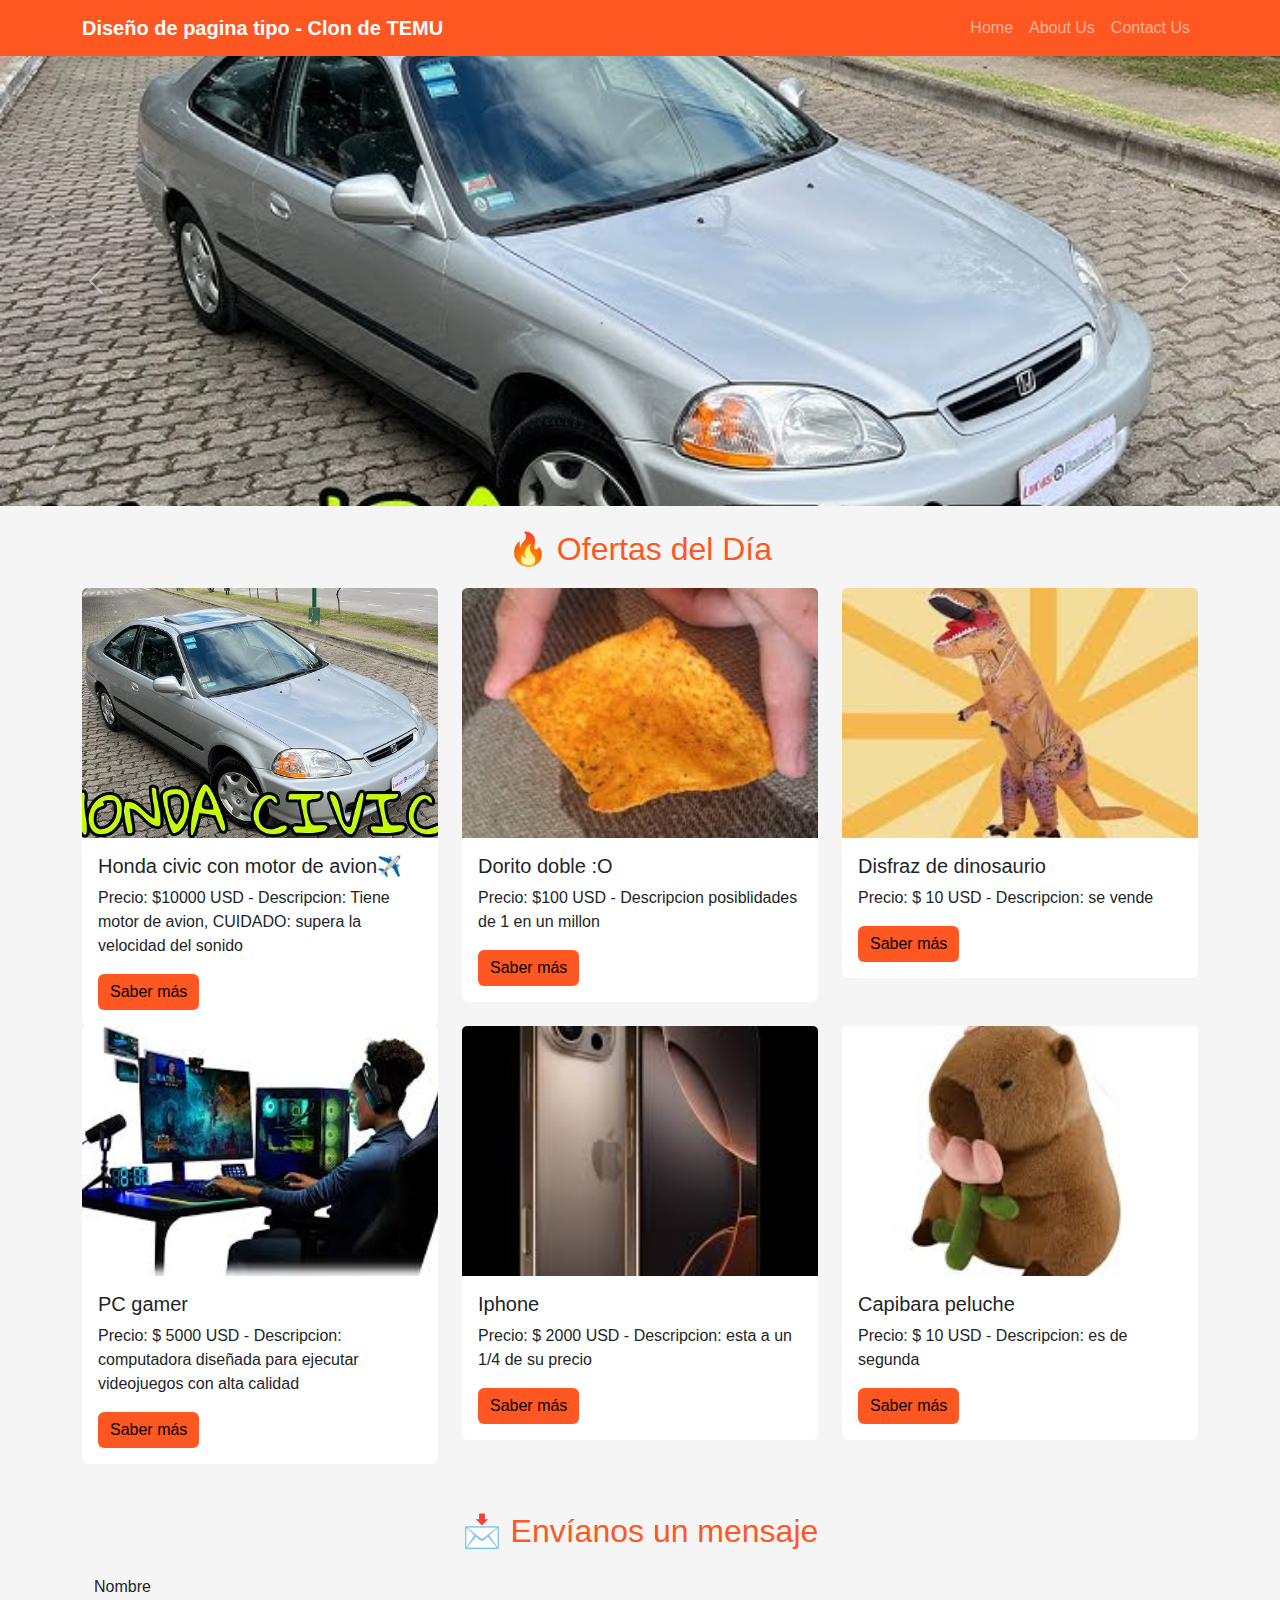
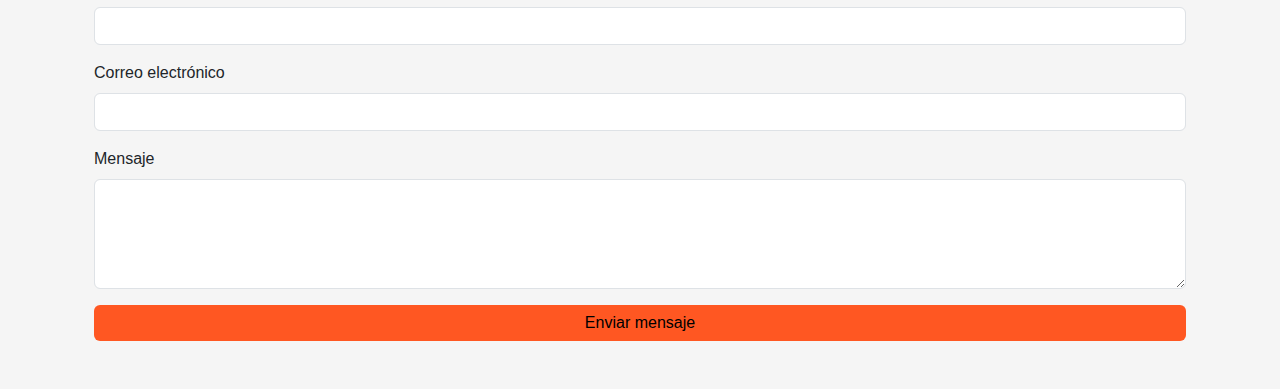
<file: public/index.html>
<!DOCTYPE html>
<html lang="es">
<head>
    <meta charset="UTF-8">
    <meta name="viewport" content="width=device-width, initial-scale=1">
    <title>Home</title>
    <link rel="stylesheet" href="https://cdn.jsdelivr.net/npm/bootstrap@5.3.0/dist/css/bootstrap.min.css">
    <link rel="stylesheet" href="styles.css">
</head>
<body>
    <nav class="navbar navbar-expand-lg navbar-dark bg-orange">
        <div class="container">
            <a class="navbar-brand" href="/">Diseño de pagina tipo - Clon de TEMU</a>
            <button class="navbar-toggler" type="button" data-bs-toggle="collapse" data-bs-target="#navbarNav">
                <span class="navbar-toggler-icon"></span>
            </button>
            <div class="collapse navbar-collapse" id="navbarNav">
                <ul class="navbar-nav ms-auto">
                    <li class="nav-item"><a class="nav-link" href="index.html">Home</a></li>
                    <li class="nav-item"><a class="nav-link" href="about.html">About Us</a></li>
                    <li class="nav-item"><a class="nav-link" href="contact.html">Contact Us</a></li>

                </ul>
            </div>
        </div>
    </nav>
    <div id="carouselExample" class="carousel slide" data-bs-ride="carousel">
        <div class="carousel-inner">
            <div class="carousel-item active">
                <img src="img/img1.jpg" class="d-block w-100" alt="Banner 1">
            </div>
            <div class="carousel-item">
                <img src="img/img2.jpg" class="d-block w-100" alt="Banner 2">
            </div>
            <div class="carousel-item">
                <img src="img/img3.jpg" class="d-block w-100" alt="Banner 3">
            </div>
            <div class="carousel-item">
                <img src="img/img4.jpg" class="d-block w-100" alt="Banner 4">
            </div>
            <div class="carousel-item">
                <img src="img/img5.jpg" class="d-block w-100" alt="Banner 5">
            </div>
            <div class="carousel-item">
                <img src="img/img6.jpg" class="d-block w-100" alt="Banner 6">
            </div>
        </div>
        <button class="carousel-control-prev" type="button" data-bs-target="#carouselExample" data-bs-slide="prev">
            <span class="carousel-control-prev-icon"></span>
        </button>
        <button class="carousel-control-next" type="button" data-bs-target="#carouselExample" data-bs-slide="next">
            <span class="carousel-control-next-icon"></span>
        </button>
    </div>
    <div class="container mt-4">
        <h2 class="text-center">🔥 Ofertas del Día</h2>
        <div class="row">
            <div class="col-md-4">
                <div class="card product-card">
                    <img src="img/img1.jpg" class="card-img-top" alt="Producto 1">
                    <div class="card-body">
                        <h5 class="card-title">Honda civic con motor de avion✈️</h5>
                        <p class="card-text">Precio: $10000 USD - Descripcion: Tiene motor de avion, CUIDADO: supera la velocidad del sonido
                        </p>
                        <a href="#" class="btn btn-warning">Saber más</a>
                    </div>
                </div>
            </div>
            <div class="col-md-4">
                <div class="card product-card">
                    <img src="img/img2.jpg" class="card-img-top" alt="Producto 2">
                    <div class="card-body">
                        <h5 class="card-title">Dorito doble :O</h5>
                        <p class="card-text">Precio: $100 USD - Descripcion posiblidades de 1 en un millon</p>
                        <a href="#" class="btn btn-warning">Saber más</a>
                    </div>
                </div>
            </div>
            <div class="col-md-4">
                <div class="card product-card">
                    <img src="img/img3.jpg" class="card-img-top" alt="Producto 3">
                    <div class="card-body">
                        <h5 class="card-title">Disfraz de dinosaurio</h5>
                        <p class="card-text">Precio: $ 10 USD - Descripcion: se vende</p>
                        <a href="#" class="btn btn-warning">Saber más</a>
                    </div>
                </div>
            </div>
            <div class="col-md-4">
                <div class="card product-card">
                    <img src="img/img4.jpg" class="card-img-top" alt="Producto 4">
                    <div class="card-body">
                        <h5 class="card-title">PC gamer</h5>
                        <p class="card-text">Precio: $ 5000 USD - Descripcion: computadora diseñada para ejecutar videojuegos con alta calidad</p>
                        <a href="#" class="btn btn-warning">Saber más</a>
                    </div>
                </div>
            </div>
            <div class="col-md-4">
                <div class="card product-card">
                    <img src="img/img5.jpg" class="card-img-top" alt="Producto 5">
                    <div class="card-body">
                        <h5 class="card-title">Iphone</h5>
                        <p class="card-text">Precio: $ 2000 USD - Descripcion: esta a un 1/4 de su precio</p>
                        <a href="#" class="btn btn-warning">Saber más</a>
                    </div>
                </div>
            </div>
            <div class="col-md-4">
                <div class="card product-card">
                    <img src="img/img6.jpg" class="card-img-top" alt="Producto 6">
                    <div class="card-body">
                        <h5 class="card-title">Capibara peluche</h5>
                        <p class="card-text">Precio: $ 10 USD - Descripcion: es de segunda</p>
                        <a href="#" class="btn btn-warning">Saber más</a>
                    </div>
                </div>
            </div>
        </div>
        <div class="container my-5">
            <h2 class="text-center mb-4">📩 Envíanos un mensaje</h2>
            <form action="mailto:tuemail@ejemplo.com" method="POST" enctype="text/plain">
                <div class="mb-3">
                    <label class="form-label">Nombre</label>
                    <input type="text" name="nombre" class="form-control" required>
                </div>
                <div class="mb-3">
                    <label class="form-label">Correo electrónico</label>
                    <input type="email" name="correo" class="form-control" required>
                </div>
                <div class="mb-3">
                    <label class="form-label">Mensaje</label>
                    <textarea name="mensaje" class="form-control" rows="4" required></textarea>
                </div>
                <button type="submit" class="btn btn-warning w-100">Enviar mensaje</button>
            </form>
        </div>
    </div>
    <script src="https://cdn.jsdelivr.net/npm/bootstrap@5.3.0/dist/js/bootstrap.bundle.min.js"></script>
</body>
</html>
</file>
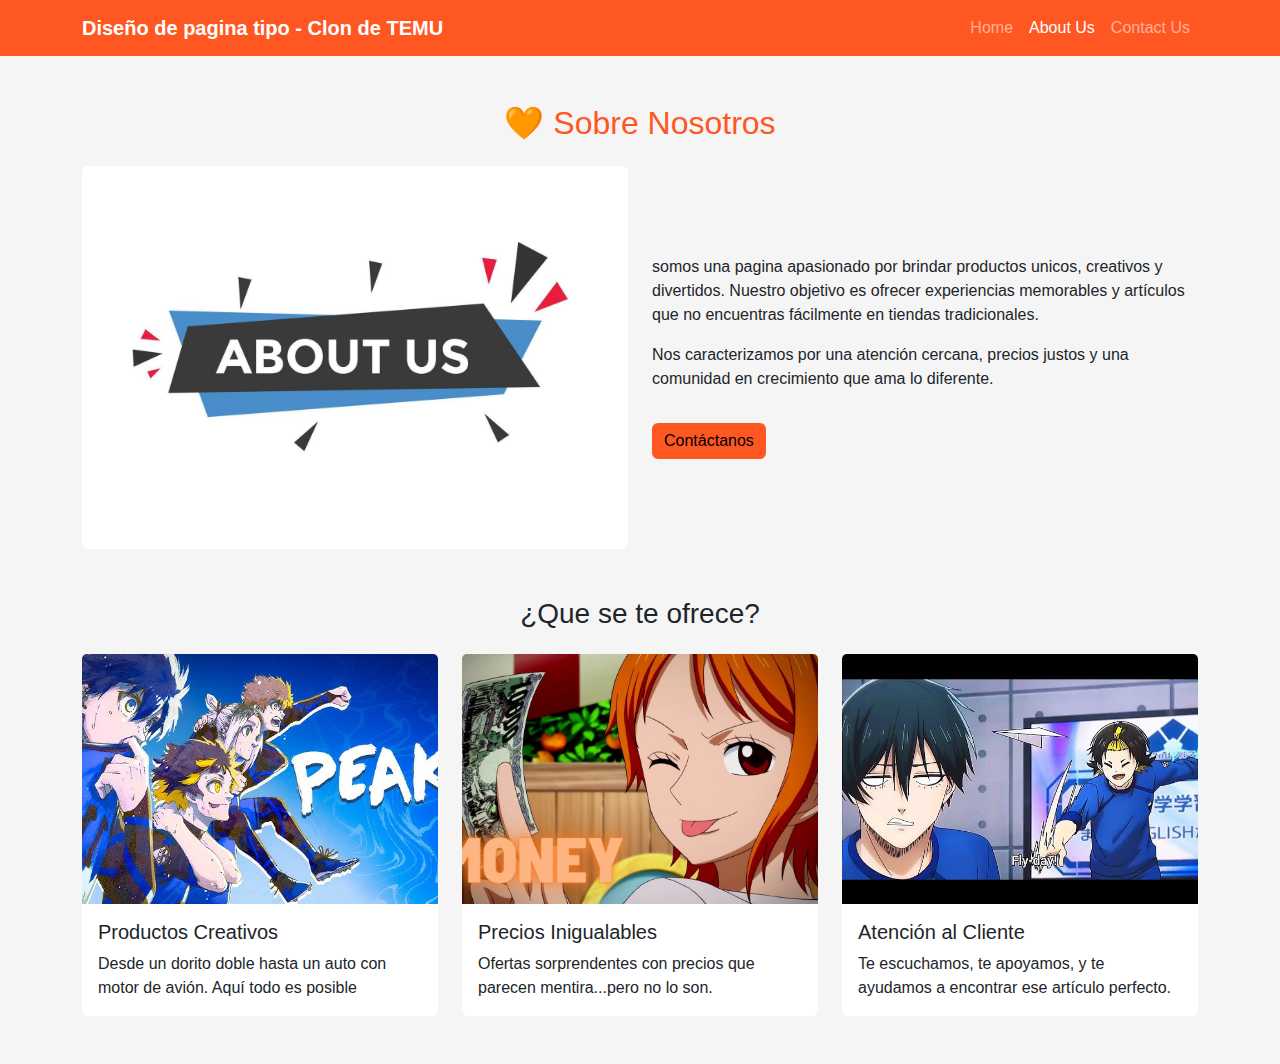
<file: public/about.html>
<!DOCTYPE html>
<html lang="es">
<head>
    <meta charset="UTF-8">
    <meta name="viewport" content="width=device-width, initial-scale=1">
    <title>About us</title>
    <link rel="stylesheet" href="https://cdn.jsdelivr.net/npm/bootstrap@5.3.0/dist/css/bootstrap.min.css">
    <link rel="stylesheet" href="styles.css">
</head>
<body>
    <nav class="navbar navbar-expand-lg navbar-dark bg-orange">
        <div class="container">
            <a class="navbar-brand" href="/">Diseño de pagina tipo - Clon de TEMU</a>
            <button class="navbar-toggler" type="button" data-bs-toggle="collapse" data-bs-target="#navbarNav">
                <span class="navbar-toggler-icon"></span>
            </button>
            <div class="collapse navbar-collapse" id="navbarNav">
                <ul class="navbar-nav ms-auto">
                    <li class="nav-item"><a class="nav-link" href="index.html">Home</a></li>
                    <li class="nav-item"><a class="nav-link active" href="about.html">About Us</a></li>
                    <li class="nav-item"><a class="nav-link" href="contact.html">Contact Us</a></li>
                </ul>
            </div>
        </div>
    </nav>
    <div class="container my-5">
        <h2 class="text-center">🧡 Sobre Nosotros</h2>
        <div class="row mt-4">
            <div class="col-md-6">
                <img src="img/idk.jpg" class="img-fluid rounded" alt="Sobre nosotros">
            </div>
            <div class="col-md-6 d-flex align-items-center">
                <div>
                    <p>somos una pagina apasionado por brindar productos unicos, creativos y divertidos. Nuestro objetivo es ofrecer experiencias memorables y artículos que no encuentras fácilmente en tiendas tradicionales.</p>
                    <p>Nos caracterizamos por una atención cercana, precios justos y una comunidad en crecimiento que ama lo diferente.</p>
                    <a href="contact.html" class="btn btn-warning mt-3">Contáctanos</a>
                </div>
            </div>
        </div>

        <div class="row mt-5">
            <h3 class="text-center mb-4">¿Que se te ofrece?</h3>
            <div class="col-md-4">
                <div class="card product-card">
                    <img src="img/peak.jpg" class="card-img-top" alt="Servicio 1">
                    <div class="card-body">
                        <h5 class="card-title">Productos Creativos</h5>
                        <p class="card-text">Desde un dorito doble hasta un auto con motor de avión. Aquí todo es posible</p>
                    </div>
                </div>
            </div>
            <div class="col-md-4">
                <div class="card product-card">
                    <img src="img/nam.jpg" class="card-img-top" alt="Servicio 2">
                    <div class="card-body">
                        <h5 class="card-title">Precios Inigualables</h5>
                        <p class="card-text">Ofertas sorprendentes con precios que parecen mentira...pero no lo son.</p>
                    </div>
                </div>
            </div>
            <div class="col-md-4">
                <div class="card product-card">
                    <img src="img/fly.jpg" class="card-img-top" alt="Servicio 3">
                    <div class="card-body">
                        <h5 class="card-title">Atención al Cliente</h5>
                        <p class="card-text">Te escuchamos, te apoyamos, y te ayudamos a encontrar ese artículo perfecto.</p>
                    </div>
                </div>
            </div>
        </div>
    </div>
    <script src="https://cdn.jsdelivr.net/npm/bootstrap@5.3.0/dist/js/bootstrap.bundle.min.js"></script>
</body>
</html>
</file>
<file: public/styles.css>
body {
    font-family: Arial, sans-serif;
    background-color: #f5f5f5;
}
.bg-orange {
    background-color: #FF5722;
}
.navbar-brand {
    font-weight: bold;
}
.carousel img {
    height: 450px;  
    object-fit: cover;
}
h2 {
    margin: 20px 0;
    color: #FF5722;
}
.product-card {
    border: none;
    transition: transform 0.3s;
}
.product-card img {
    height: 250px; 
    object-fit: cover;
}
.product-card:hover {
    transform: scale(1.05);
}
.btn-warning {
    background-color: #FF5722;
    border: none;
}
.btn-warning:hover {
    background-color: #E64A19;
}
</file>
